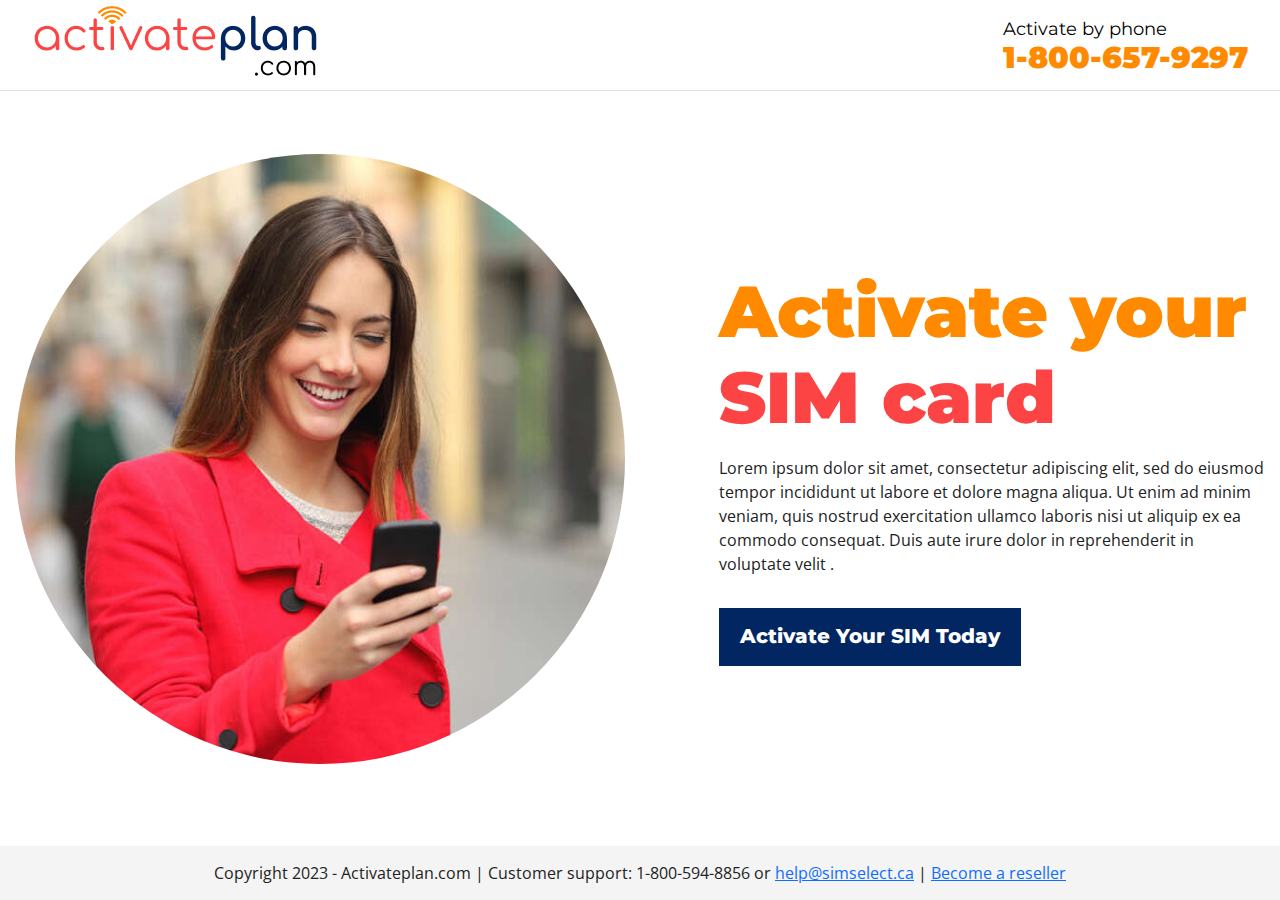
<file: index.html>
<!doctype html>
<html>
<head>
<meta charset="utf-8">
<title>Metro Cellular</title>
<meta name="viewport" content="width=device-width, initial-scale=1">
<link rel="shortcut icon" type="image/x-icon" href="images/favicon.ico">
<link rel="stylesheet" href="css/bootstrap.min.css">
<link rel="stylesheet" href="css/custom-activateplan.css">
<script src="https://ajax.googleapis.com/ajax/libs/jquery/3.5.1/jquery.min.js"></script>
<script src="js/bootstrap.min.js"></script>
<link href="https://fonts.googleapis.com/css2?family=Montserrat:wght@400;500;600;700;800;900&family=Open+Sans:wght@400;600;700&display=swap" rel="stylesheet">
<script> 
$(function(){
$("#header").load("header.html"); 
$("#footer").load("footer.html"); 
});
</script>  
</head>
<body class="home">
<div id="header"></div>  

    
<main>
<section class="hero-content">
    <div class="container">
    <div class="row align-items-center">
<div class="col-12 col-md-6"><figure><img src="images/home-pic.jpg" alt=""></figure></div>
<div class="col-12 col-md-6"><div class="content"><h1>Activate your <span>SIM card</span></h1>
    <p>Lorem ipsum dolor sit amet, consectetur adipiscing elit, sed do eiusmod tempor incididunt ut labore et dolore magna aliqua. Ut enim ad minim veniam, quis nostrud exercitation ullamco laboris nisi ut aliquip ex ea commodo consequat. Duis aute irure dolor in reprehenderit in voluptate velit .</p>
    <a href="01-plans-activate-new-STEP1.html" class="btn btn-primary">Activate Your SIM Today</a>
</div>
</div>

</div>
</div>

</section>


   

</main>    

<div id="footer"></div>

</body>
</html>
</file>
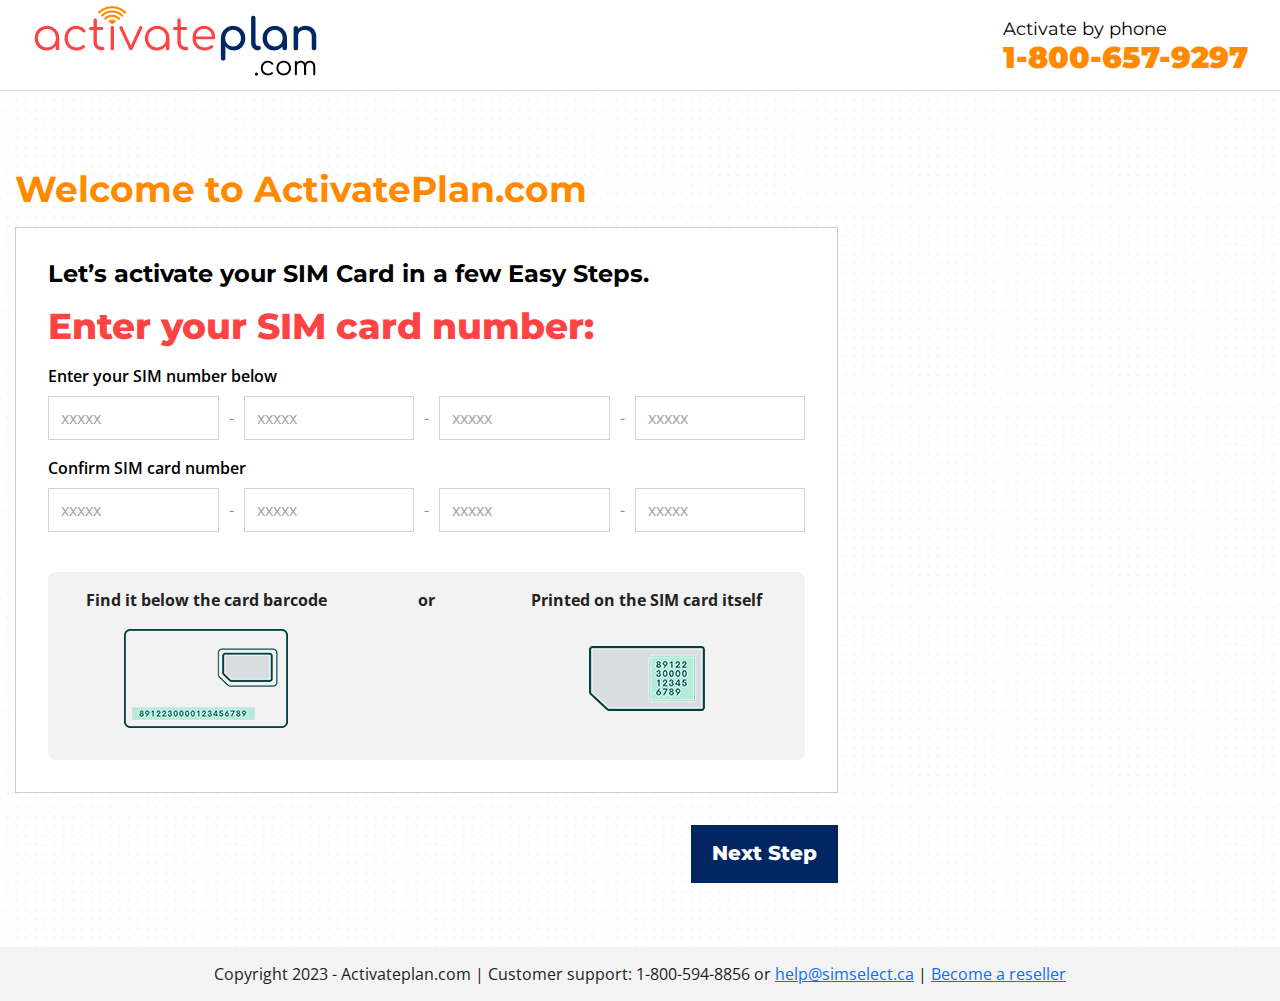
<file: 01-plans-activate-new-STEP1.html>
<!doctype html>
<html>
<head>
<meta charset="utf-8">
<title>Metro Cellular</title>
<meta name="viewport" content="width=device-width, initial-scale=1">
<link rel="shortcut icon" type="image/x-icon" href="images/favicon.ico">
<link rel="stylesheet" href="css/bootstrap.min.css">
<link rel="stylesheet" href="css/custom-activateplan.css">
<script src="https://ajax.googleapis.com/ajax/libs/jquery/3.5.1/jquery.min.js"></script>
<script src="js/bootstrap.min.js"></script>
<link href="https://fonts.googleapis.com/css2?family=Montserrat:wght@400;500;600;700;800;900&family=Open+Sans:wght@400;600;700&display=swap" rel="stylesheet">
<script> 
  $(function(){
  $("#header").load("header.html"); 
  $("#footer").load("footer.html"); 
  });
  </script> 
</head>
<body>
  <div id="header"></div>  
  <main>
  
  <div class="main-wrapper">   
      <div class="container">
        <div class="row justify-content-center">
          <div class="col-md-12">
            <div class="brand-description">
              <h1>Welcome to ActivatePlan.com</h1>
            </div>
          </div>
        </div>
        <div class="row">
          <div class="col-lg-12 col-xl-8">
            <div class="linebox">
              <h3>Let’s activate your SIM Card in a few Easy Steps.</h3>
               <h1 class="red">Enter your SIM card number:</h1>
              <form class="plan-activation">
              <div class="row">
               <div class="form-group">
                        <div class="col-md-12">
                          <label for="inputAddress">Enter your SIM number below</label>
                          <div class="form-inline input-group areacode">
                            <input type="text" class="form-control col-md-4" placeholder="xxxxx">
                            <span>-</span>
                            <input type="text" class="form-control col-md-4" placeholder="xxxxx">
                            <span>-</span>
                            <input type="text" class="form-control col-md-4" placeholder="xxxxx">
                             <span>-</span>
                            <input type="text" class="form-control col-md-4" placeholder="xxxxx">
                          </div>
                        </div>
                    </div>
                    <div class="form-group">
                        <div class="col-md-12">
                          <label for="inputAddress">Confirm SIM card number</label>
                          <div class="form-inline input-group areacode">
                            <input type="text" class="form-control col-md-4" placeholder="xxxxx">
                            <span>-</span>
                            <input type="text" class="form-control col-md-4" placeholder="xxxxx">
                            <span>-</span>
                            <input type="text" class="form-control col-md-4" placeholder="xxxxx">
                             <span>-</span>
                            <input type="text" class="form-control col-md-4" placeholder="xxxxx">
                          </div>
                        </div>
                    </div>
                    
                
                    
                    
                     </div>
                       <div class="barcode-sim">
                       <div class="row">
                  	<div class="col-md-5"><p>Find it below the card barcode</p>
                  	<figure><img src="images/card-barcode.png" alt="" /></figure>
                  	</div>
                  	<div class="col-md-2"><p>or</p></div>
                  	<div class="col-md-5"><p>Printed on the SIM card itself</p>
                  	<figure><img src="images/card-print.png" alt="" /></figure>
                  	</div>
                  	</div>
                  	
                  </div>  
              </form>
				 
            </div>
            
            <div class="step-btn">
              <a href="02-plans-activate-new-STEP2.html" class="btn btn-primary">Next Step</a>
           </div>
            
           
            
            
          </div>
        </div>
      </div>   
  </div>
</main>
<div id="footer"></div>
</body>
</html>
</file>
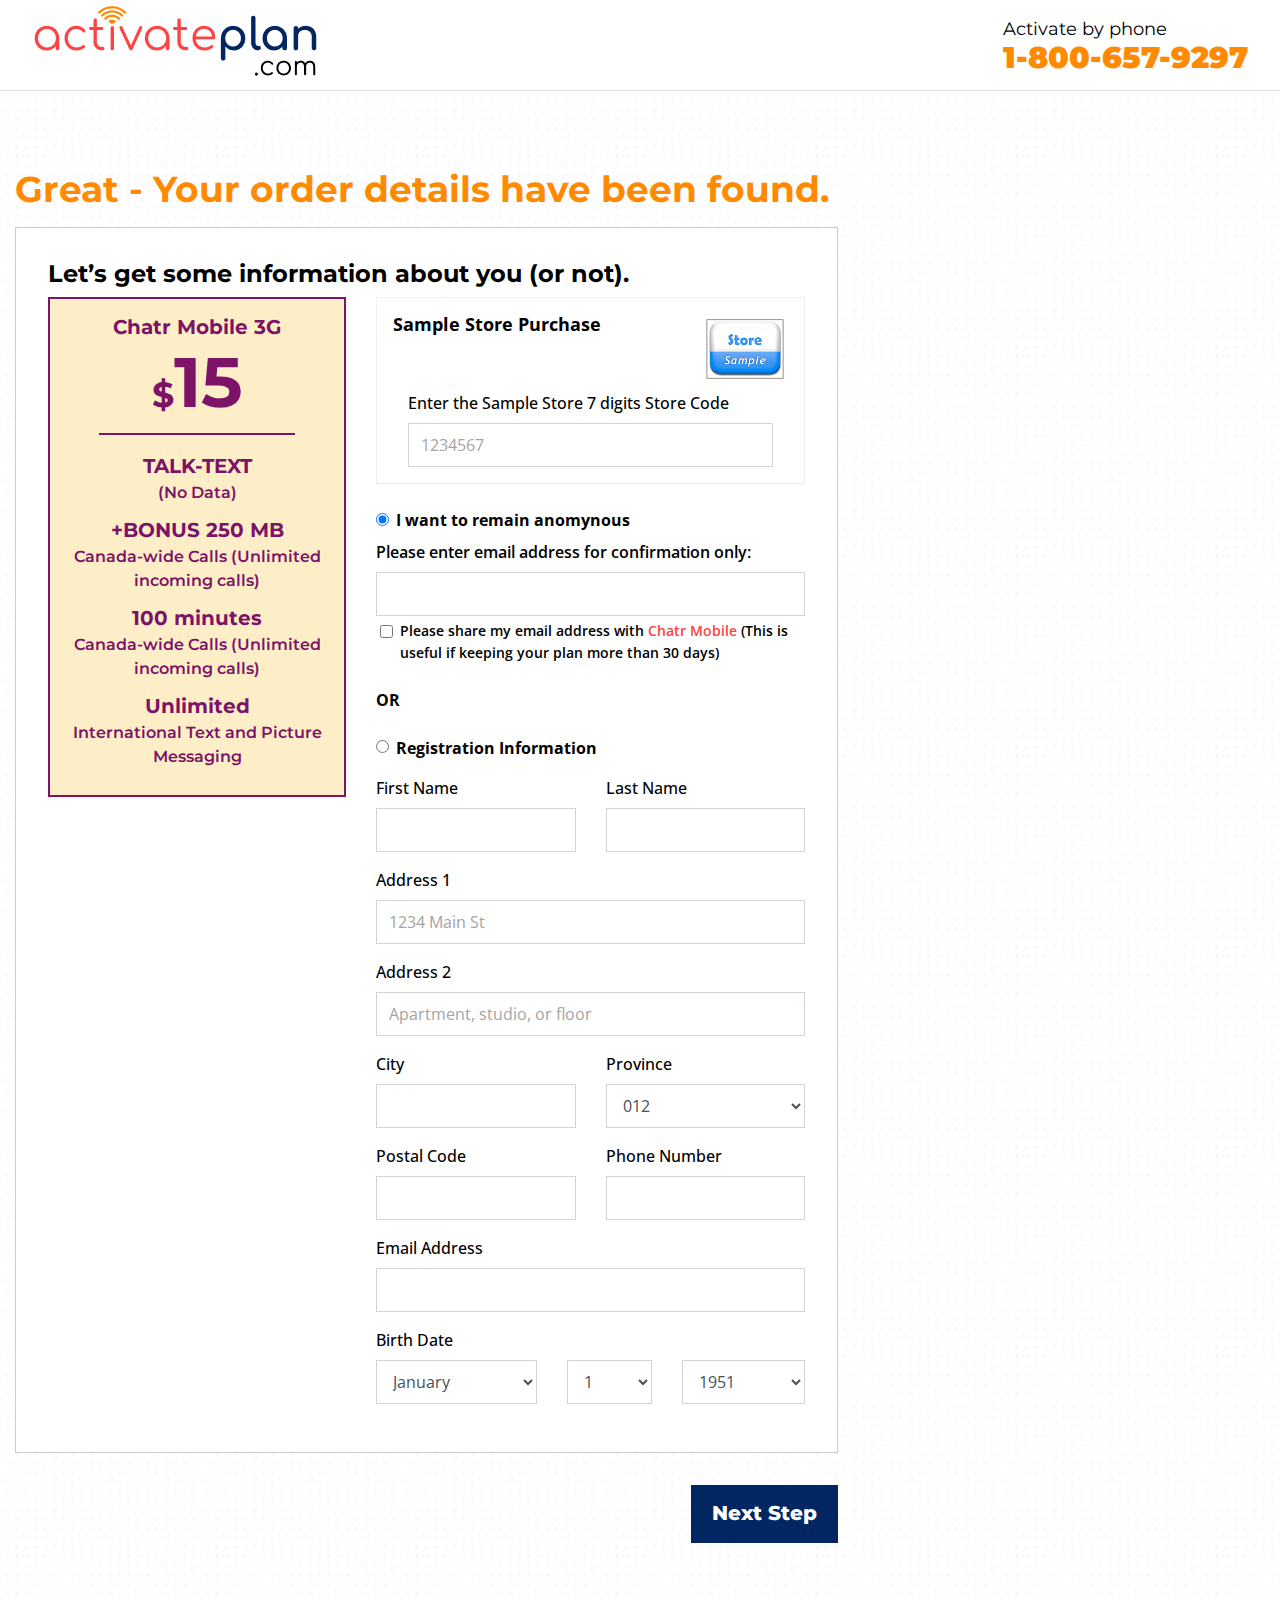
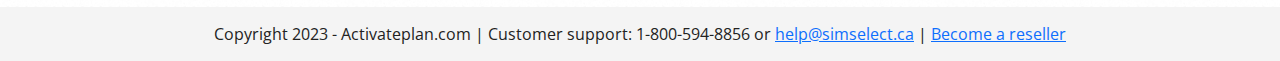
<file: 02-plans-activate-new-STEP2.html>
<!doctype html>
<html>
<head>
<meta charset="utf-8">
<title>Metro Cellular</title>
<meta name="viewport" content="width=device-width, initial-scale=1">
<link rel="shortcut icon" type="image/x-icon" href="images/favicon.ico">
<link rel="stylesheet" href="css/bootstrap.min.css">
<link rel="stylesheet" href="css/custom-activateplan.css">
<script src="https://ajax.googleapis.com/ajax/libs/jquery/3.5.1/jquery.min.js"></script>
<script src="js/bootstrap.min.js"></script>
<link href="https://fonts.googleapis.com/css2?family=Montserrat:wght@400;500;600;700;800;900&family=Open+Sans:wght@400;600;700&display=swap" rel="stylesheet">
<script> 
  $(function(){
  $("#header").load("header.html"); 
  $("#footer").load("footer.html"); 
  });
  </script> 
</head>
<body>
  <div id="header"></div>  
 
<main>
  <div class="main-wrapper">   
      <div class="container">
        <div class="row justify-content-center">
          <div class="col-md-12">
            <div class="brand-description">
              <h1>Great - Your order details have been found.</h1>
            </div>
          </div>
        </div>
        <div class="row">
          <div class="col-lg-12 col-xl-8">
            <div class="linebox card-details">
              <h3>Let’s get some information about you (or not).</h3>
              <div class="row">
               <div class="col-lg-5">
               	<div class="plan-box">
               		<h4>Chatr Mobile 3G</h4>
               		<div class="price"><small>$</small>15</div>
               		<hr />
               		<ul>
               		<li>TALK-TEXT<span>(No Data)</span></li>	
               		<li>+BONUS 250 MB<span>Canada-wide Calls (Unlimited incoming calls)</span></li>	
               		<li>100 minutes<span>Canada-wide Calls (Unlimited incoming calls)</span></li>	
               		<li>Unlimited<span>International Text and Picture Messaging</span></li>		               		
               		</ul>
               		
               		

               	</div>
               	
               	
               </div>
                
               <div class="col-lg-7">
               	<div class="purchase-box order-number">
                  <div class="store-purchase">
               	<h2>Sample Store Purchase</h2>
                <img src="../images/store-sample.png" alt="">
              </div>
              <div class="form-group row m-0">
                        <div class="col-md-12">
                          <label for="inputAddress">Enter the Sample Store 7 digits Store Code</label>
                          <input type="text" class="form-control" placeholder="1234567">
                        </div>
                    </div>
               	</div>
               	
               	
               <!--anonymus-->	
               	<div class="anomynous">
               	
               	<div class="form-check heading">
  <input class="form-check-input" type="radio" name="" checked>
  <label class="form-check-label" for="">
    	I want to remain anomynous
  </label>
</div>	
  
   <div>
    <label for="email" class="form-label">Please enter email address for confirmation only:</label>
    <input type="email" class="form-control" placeholder="">
  </div>

  <div class="custom-control form-check mt-1">
    <input class="form-check-input" type="checkbox" value="" id="flexCheckDefault">
    <label class="form-check-label" for="flexCheckDefault">
      Please share my email address with <span class="chatr">Chatr Mobile</span>
      (This is useful if keeping your plan more than 30 days)
    </label>
  </div>

             		
          <div class="heading mt-4">OR</div> 				
               		
               		
               	</div>
               	
               	
               	<!--registration-->
               	 	
               	<div class="registration-info">
               	
               	<div class="form-check heading mb-3">
  <input class="form-check-input" type="radio" name="">
  <label class="form-check-label" for="">
    	Registration Information
  </label>
</div>	
  
   
      <form class="row">
  <div class="col-md-6 form-group">
    <label for="" class="form-label">First Name</label>
    <input type="text" class="form-control" id="">
  </div>
  <div class="col-md-6 form-group">
    <label for="" class="form-label">Last Name</label>
    <input type="text" class="form-control" id="">
  </div>
  <div class="col-12 form-group">
    <label for="" class="form-label">Address 1</label>
    <input type="text" class="form-control" id="" placeholder="1234 Main St">
  </div>
  <div class="col-12 form-group">
    <label for="" class="form-label">Address 2</label>
    <input type="text" class="form-control" id="" placeholder="Apartment, studio, or floor">
  </div>
  <div class="col-md-6 form-group">
    <label for="" class="form-label">City</label>
    <input type="text" class="form-control" id="">
  </div>
  <div class="col-md-6 form-group">
    <label for="" class="form-label">Province</label>
    <select id="" class="form-select form-control">
      <option selected>012</option>
      <option>012</option>
    </select>
  </div>
  <div class="col-md-6 form-group">
    <label for="" class="form-label">Postal Code</label>
    <input type="text" class="form-control" id="">
  </div>
  <div class="col-md-6 form-group">
    <label for="" class="form-label">Phone Number</label>
    <input type="text" class="form-control" id="">
  </div>
   <div class="col-md-12 form-group">
    <label for="" class="form-label">Email Address</label>
    <input type="email" class="form-control" id="">
  </div> 


  <div class="col-md-12 form-group">
    <label for="" class="form-label">Birth Date</label>
<div class="row">
  <div class="col-5">
    <select id="" class="form-select form-control">
      <option selected>January</option>
      <option>February</option>
    </select>
  </div>
  <div class="col-3">
    <select id="" class="form-select form-control">
      <option selected>1</option>
      <option>2</option>
    </select>
  </div>
    <div class="col-4">
    <select id="" class="form-select form-control">
      <option selected>1951</option>
      <option>1952</option>
    </select>
  </div> 
</div>
</div>
</form>        		

              		
              		
              		
               		
               	</div>   	
               	
               	
               	
               	
               	
               	
               </div>  
               </div>
                         
            
            </div>
            
           <div class="step-btn">
            <a href="03-plans-activate-new-STEP3.html" class="btn btn-primary">Next Step</a>
            </div>
            
           
            
            
          </div>
        </div>
      </div>   
  </div>
</main>
<div id="footer"></div>

</body>
</html>
</file>
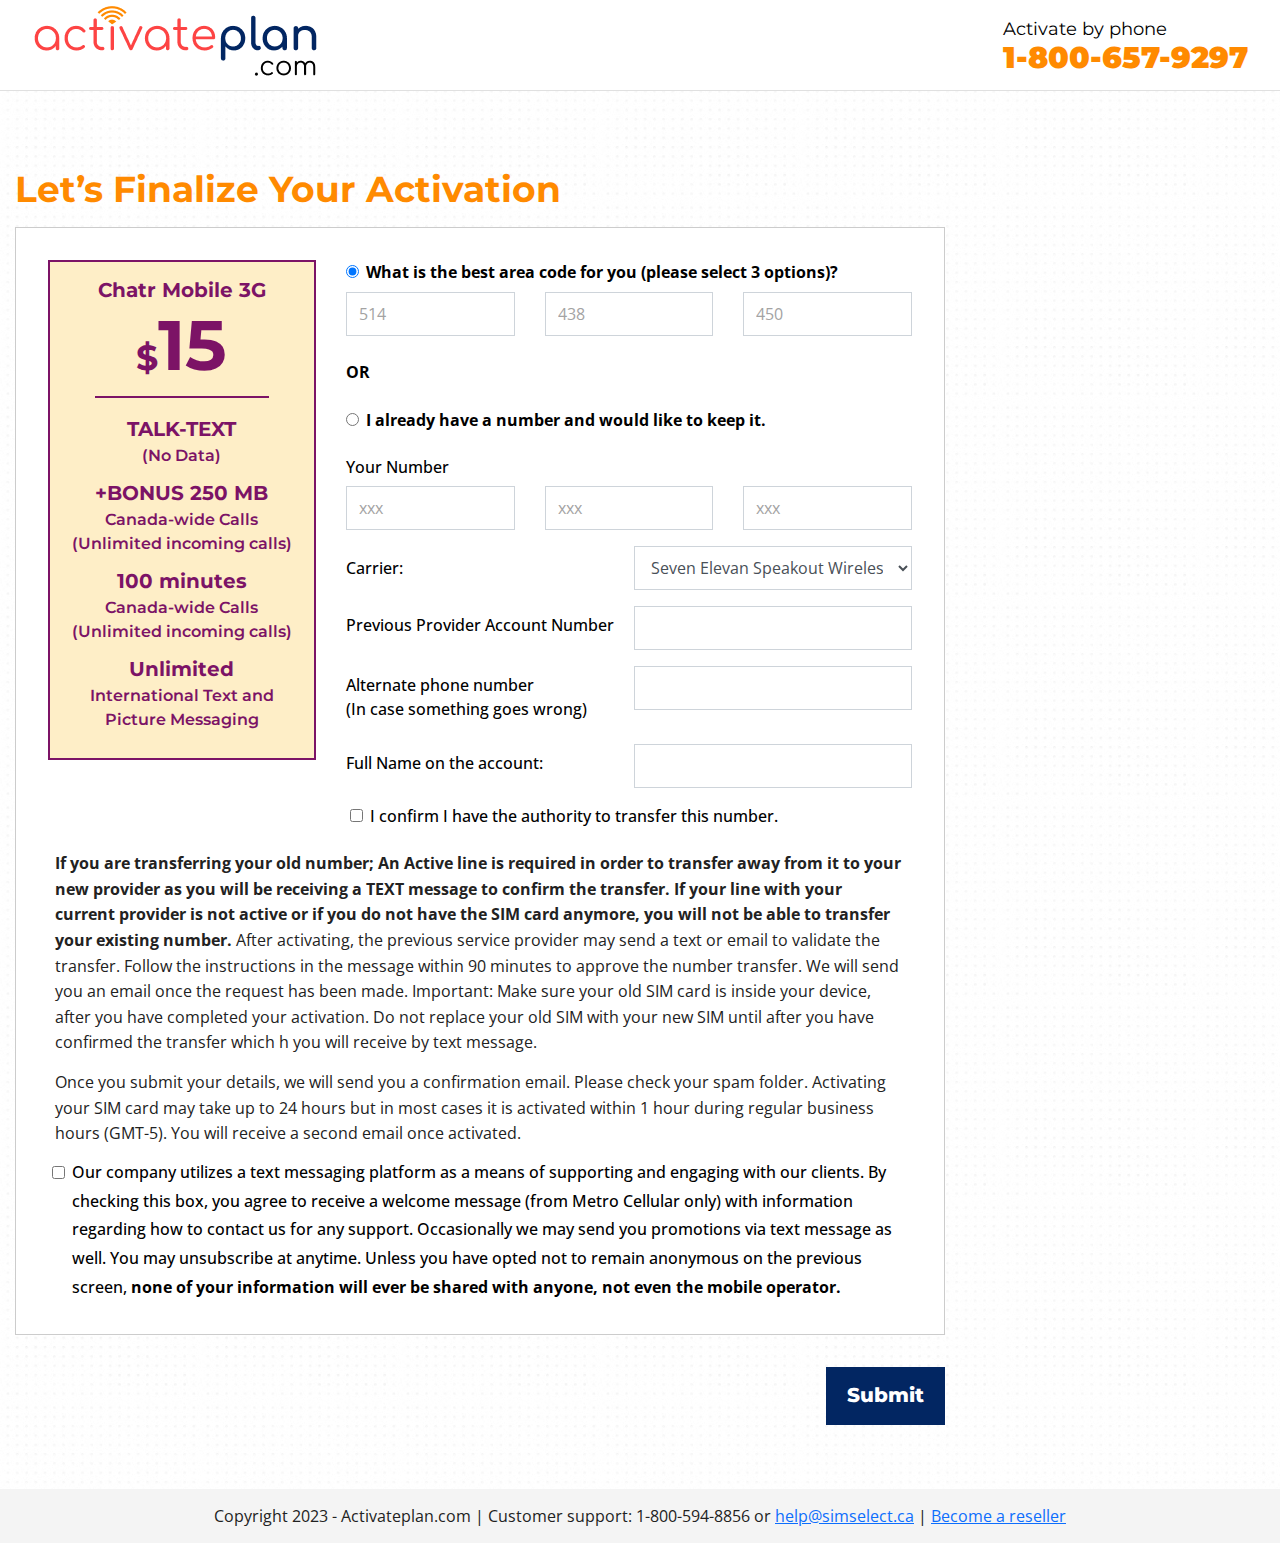
<file: 03-plans-activate-new-STEP3.html>
<!doctype html>
<html>
<head>
<meta charset="utf-8">
<title>Metro Cellular</title>
<meta name="viewport" content="width=device-width, initial-scale=1">
<link rel="shortcut icon" type="image/x-icon" href="images/favicon.ico">
<link rel="stylesheet" href="css/bootstrap.min.css">
<link rel="stylesheet" href="css/custom-activateplan.css">
<script src="https://ajax.googleapis.com/ajax/libs/jquery/3.5.1/jquery.min.js"></script>
<script src="js/bootstrap.min.js"></script>
<link href="https://fonts.googleapis.com/css2?family=Montserrat:wght@400;500;600;700;800;900&family=Open+Sans:wght@400;600;700&display=swap" rel="stylesheet">
<script> 
  $(function(){
  $("#header").load("header.html"); 
  $("#footer").load("footer.html"); 
  });
  </script> 
</head>
<body>
  <div id="header"></div>  
  
<main>  
  <div class="main-wrapper">   
      <div class="container">
        <div class="row justify-content-center">
          <div class="col-12">
            <div class="brand-description">
              <h1>Let’s Finalize Your Activation</h1>
            </div>
          </div>
        </div>
        <div class="row">
          <div class="col-lg-12 col-xl-9">
            <div class="linebox card-details">
              <div class="row">
               <div class="col-lg-4">
                <div class="plan-box">
                  <h4>Chatr Mobile 3G</h4>
                  <div class="price"><small>$</small>15</div>
                  <hr />
                  <ul>
                  <li>TALK-TEXT<span>(No Data)</span></li>	
                  <li>+BONUS 250 MB<span>Canada-wide Calls (Unlimited incoming calls)</span></li>	
                  <li>100 minutes<span>Canada-wide Calls (Unlimited incoming calls)</span></li>	
                  <li>Unlimited<span>International Text and Picture Messaging</span></li>		               		
                  </ul>
                  
                  

                </div>
               	
               </div>
                
               <div class="col-lg-8">
               
               	
               	
               <!--anonymus-->	
               	<div class="anomynous mt-0">
               	
               	<div class="form-check heading">
  <input class="form-check-input" type="radio" name="" checked>
  <label class="form-check-label" for="">
    	What is the best area code for you (please select 3 options)?
  </label>
</div>	
  
   <div class="input-group areacode">
    <div class="row">
      <div class="col-4">
        <input type="text" class="form-control" placeholder="514">
        </div>
        <div class="col-4">
          <input type="text" class="form-control" placeholder="438">
         </div>
         <div class="col-4">
          <input type="text" class="form-control" placeholder="450">
         </div>
   
  </div>
  

                          </div>
              		
          <div class="heading mt-4">OR</div> 				
               		
               		
               	</div>
               	
               	
               	<!--registration-->
               	 	
               	<div class="registration-info">
               	
               	<div class="form-check heading mb-3">
  <input class="form-check-input" type="radio" name="">
  <label class="form-check-label" for="">
    	I already have a number and would like to keep it.
  </label>
</div>	
  
  <form>

    <div class="form-group form-row areacode">
      <label for="" class="col-6 col-form-label">Your Number</label>
      <div class="col-12">
        <div class="row">
          <div class="col-4">
             <input type="text" class="form-control" id="" placeholder="xxx">
            </div>
            <div class="col-4">
              <input type="text" class="form-control" id="" placeholder="xxx">
             </div>
             <div class="col-4">
              <input type="text" class="form-control" id="" placeholder="xxx">
             </div>
       
      </div>
    </div>
    
    </div>
   
  <div class="form-group form-row">
  <label class="col-6 align-self-center m-0" for="">Carrier:</label>
  <div class="col-12 col-md-6">
  <select id="" class="form-select form-control">
      <option selected>Seven Elevan Speakout Wireless</option>
      <option>Public Mobile</option>
      <option>Lucky Mobile</option>
    </select>  
  </div>
	  </div>
  <div class="form-group form-row">
    <label for="" class="col-6 col-form-label">Previous Provider Account Number</label>
    <div class="col-12 col-md-6">
      <input type="text" class="form-control" id="">
    </div>
  </div>
  <div class="form-group form-row">
    <label for="" class="col-12 col-md-6 col-form-label">Alternate phone number<br>
(In case something goes wrong)</label>
    <div class="col-12 col-md-6">
      <input type="text" class="form-control" id="">
    </div>
  </div>
  <div class="form-group form-row">
    <label for="" class="col-12 col-md-6 col-form-label">Full Name on the account:</label>
    <div class="col-12 col-md-6">
      <input type="text" class="form-control" id="">
    </div>
  </div>
  
  <div class="custom-control form-check mt-1">
    <input class="form-check-input" type="checkbox" value="" id="flexCheckDefault">
    <label class="form-check-label" for="flexCheckDefault">
      I confirm I have the authority to transfer this number.
    </label>
  </div>

</form>		
               		
               	</div>  
               	
               	
               </div>
               
                 
                <div class="col-xl-12">
                	
                	<div class="confirmation">

                   


               <p><b>If you are transferring your old number; An Active line is required in order to transfer away from it to your new provider as you will be receiving a TEXT message to confirm the transfer. If your line with your current provider is not active or if you do not have the SIM card anymore, you will not be able to transfer your existing number.</b> After activating, the previous service provider may send a text or email to validate the transfer. Follow the instructions in the message within 90 minutes to approve the number transfer. We will send you an email once the request has been made. Important: Make sure your old SIM card is inside your device, after you have completed your activation. Do not replace your old SIM with your new SIM until after you have confirmed the transfer which h you will receive by text message.</p>
  <p>Once you submit your details, we will send you a confirmation email. Please check your spam folder. Activating your SIM card may take up to 24 hours but in most cases it is activated within 1 hour during regular business hours (GMT-5). You will receive a second email once activated.</p>




                 <div class="custom-control form-check mt-1">
                  <input class="form-check-input" type="checkbox" value="" id="flexCheckDefault">
                  <label class="form-check-label" for="flexCheckDefault">
                    Our company utilizes a text messaging platform as a means of supporting and engaging with our clients. By checking this box, you agree to receive a welcome message (from Metro Cellular only) with information regarding how to contact us for any support. Occasionally we may send you promotions via text message as well. You may unsubscribe at anytime. Unless you have opted not to remain anonymous on the previous screen, <b>none of your information will ever be shared with anyone, not even the mobile operator.</b>
                  </label>
                </div>

              
              </div>   
                     
                         
               </div>
                         
            
            </div>
            
                      
         
           
            
            
          </div>
          <div class="step-btn">
            <a href="thankyou.html" class="btn btn-primary">Submit</a>
            </div>
        </div>
      </div>   
  </div>
</main>
<div id="footer"></div>

</body>
</html>
</file>
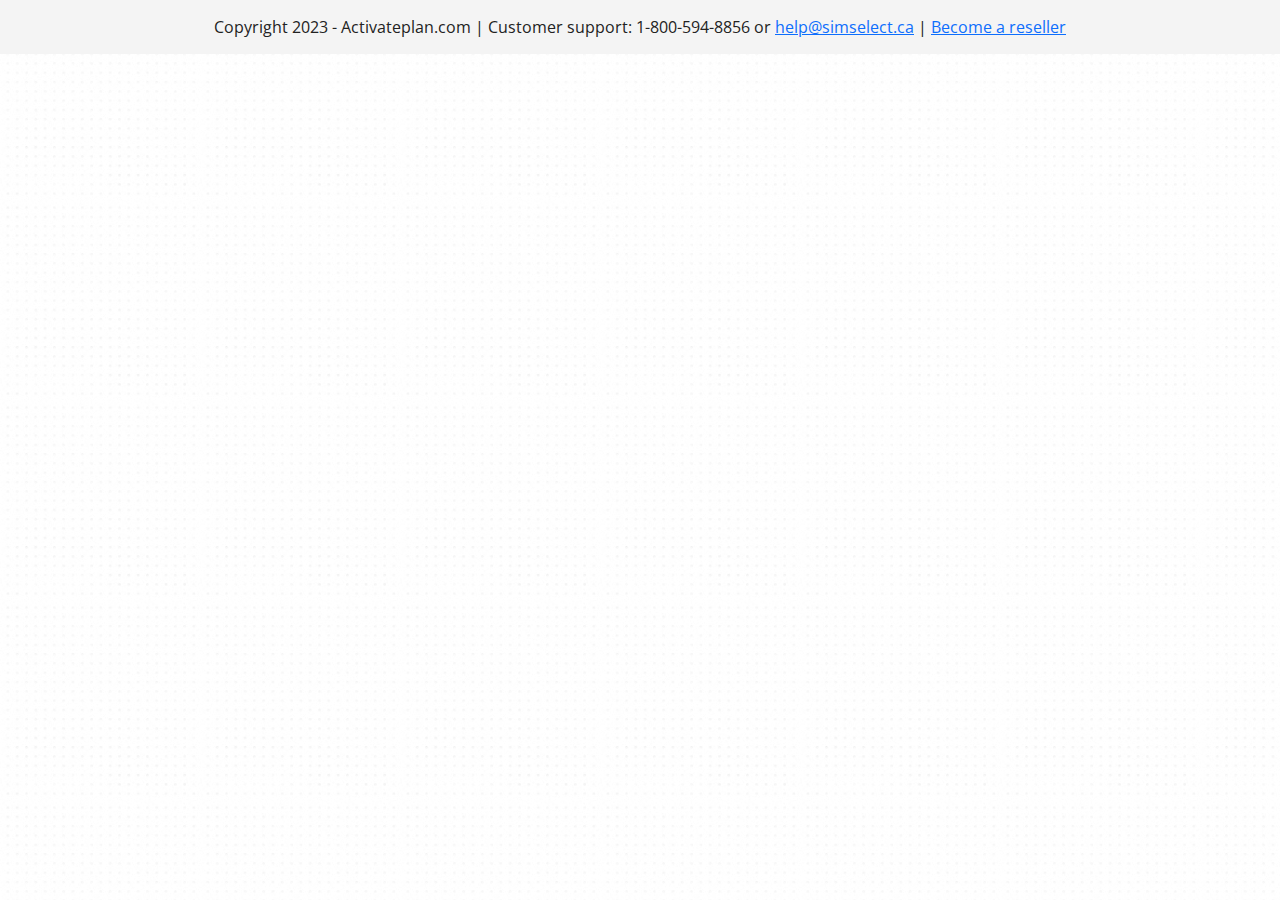
<file: footer.html>
<!doctype html>
<html>
<head>
<meta charset="utf-8">
<title>Metro Cellular - footer</title>
<meta name="viewport" content="width=device-width, initial-scale=1">
<link rel="shortcut icon" type="image/x-icon" href="images/favicon.ico">
<link rel="stylesheet" href="css/bootstrap.min.css">
<link rel="stylesheet" href="css/custom-activateplan.css">
<script src="https://ajax.googleapis.com/ajax/libs/jquery/3.5.1/jquery.min.js"></script>
<script src="js/bootstrap.min.js"></script>
<link href="https://fonts.googleapis.com/css2?family=Montserrat:wght@400;500;600;700;800;900&family=Open+Sans:wght@400;600;700&display=swap" rel="stylesheet">
</head>
<body>

<footer id="footer">
<div class="container">
<p>Copyright 2023 - Activateplan.com | Customer support: 1-800-594-8856 or <a href="#">help@simselect.ca</a> | <a href="#">Become a reseller</a></p>
</div>
</footer>

</body>
</html>
</file>
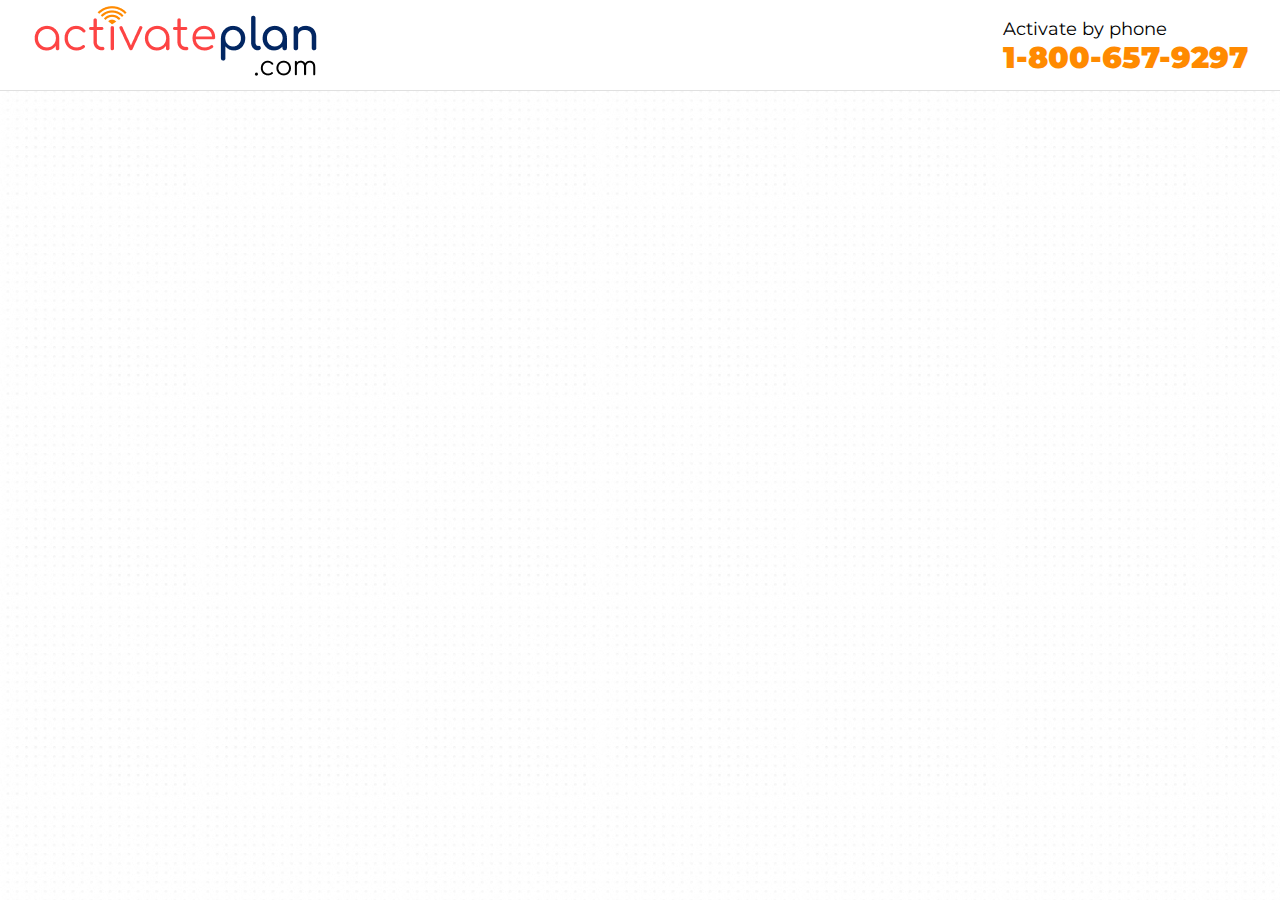
<file: header.html>
<!doctype html>
<html>
<head>
<meta charset="utf-8">
<title>Metro Cellular - header</title>
<meta name="viewport" content="width=device-width, initial-scale=1">
<link rel="shortcut icon" type="image/x-icon" href="images/favicon.ico">
<link rel="stylesheet" href="css/bootstrap.min.css">
<link rel="stylesheet" href="css/custom-activateplan.css">
<script src="https://ajax.googleapis.com/ajax/libs/jquery/3.5.1/jquery.min.js"></script>
<script src="js/bootstrap.min.js"></script>
<link rel="preconnect" href="https://fonts.googleapis.com">
<link rel="preconnect" href="https://fonts.gstatic.com" crossorigin>
<link href="https://fonts.googleapis.com/css2?family=Montserrat:wght@400;500;600;700;800;900&family=Open+Sans:wght@400;600;700&family=Oswald:wght@400;500&display=swap" rel="stylesheet">
</head>
<body>

<header class="sticky" id="header">
<a href="index.html"><img src="images/logo.png" alt=""></a>
<div class="phone-text"><p>Activate by phone</p> <h3>1-800-657-9297</h3></div>
</header>


</body>
</html>
</file>
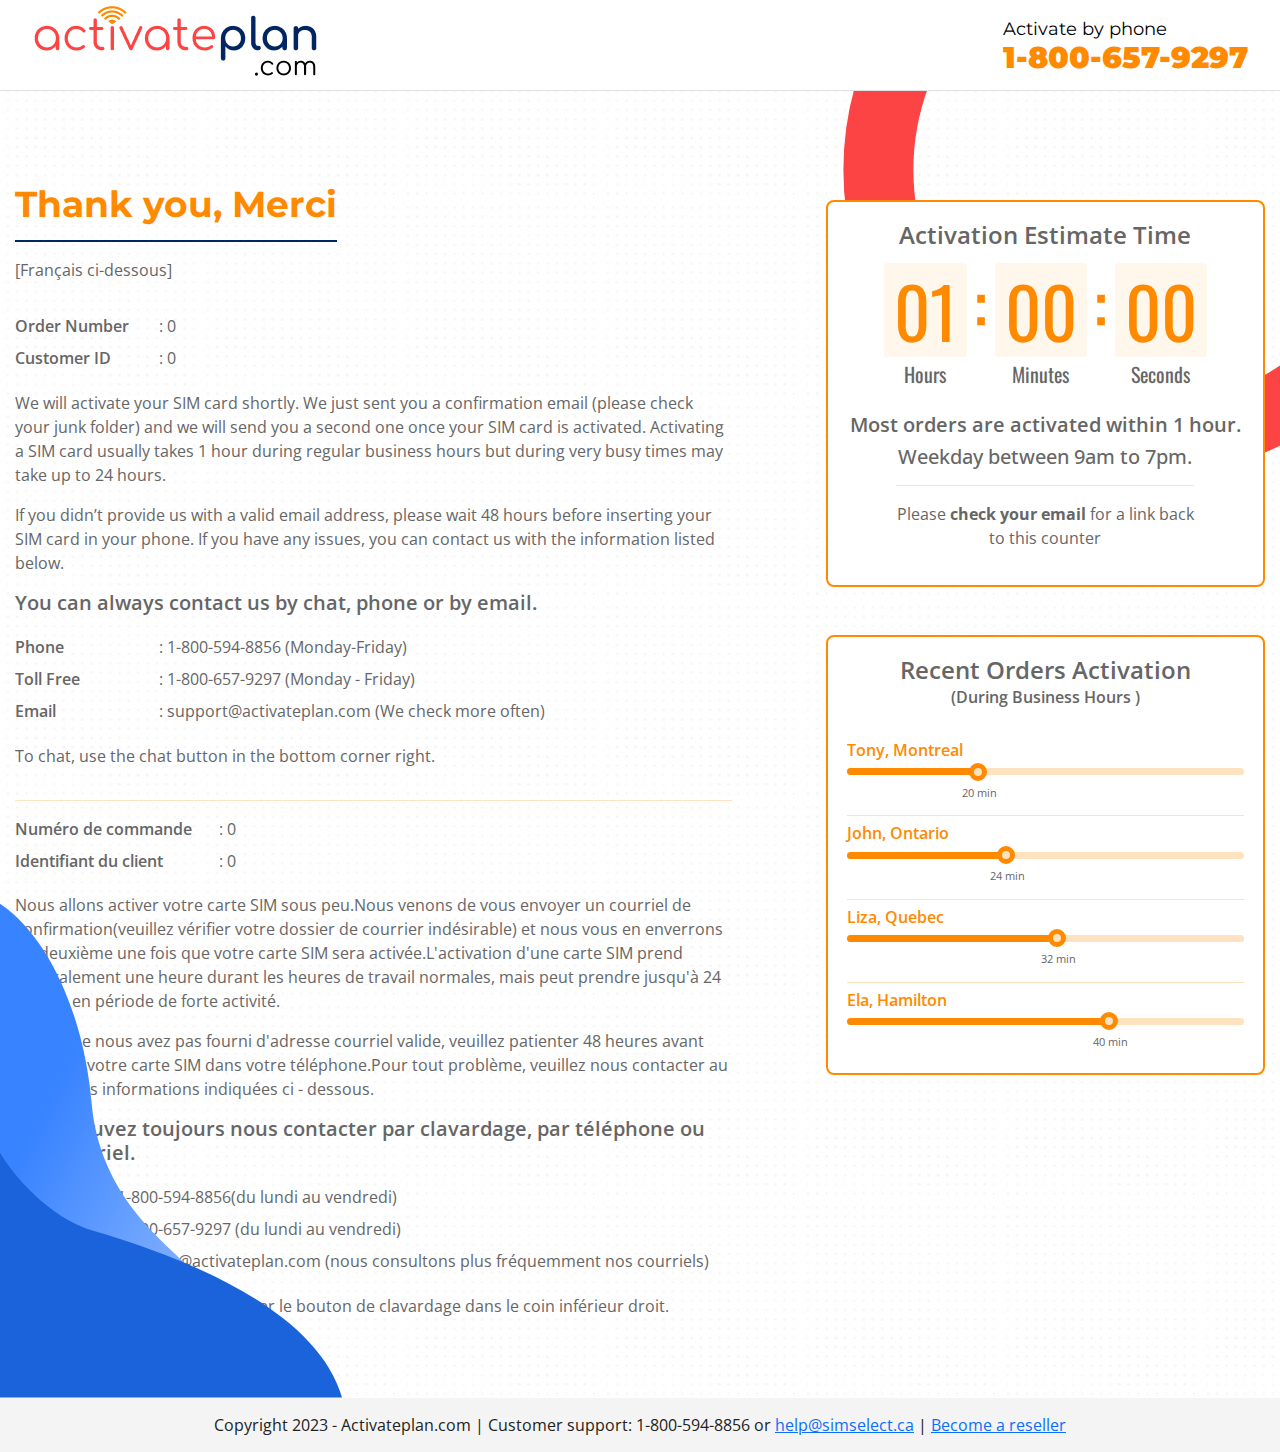
<file: thankyou.html>
<!doctype html>
<html>
<head>
<meta charset="utf-8">
<title>Metro Cellular</title>
<meta name="viewport" content="width=device-width, initial-scale=1">
<link rel="shortcut icon" type="image/x-icon" href="images/favicon.ico">
<link rel="stylesheet" href="css/bootstrap.min.css">
<link rel="stylesheet" href="css/custom-activateplan.css">
<script src="https://ajax.googleapis.com/ajax/libs/jquery/3.5.1/jquery.min.js"></script>
<script src="js/bootstrap.min.js"></script>
<link href="https://fonts.googleapis.com/css2?family=Montserrat:wght@400;500;600;700;800;900&family=Open+Sans:wght@400;600;700&display=swap" rel="stylesheet">
<script> 
  $(function(){
  $("#header").load("header.html"); 
  $("#footer").load("footer.html"); 
  });
  </script> 
</head>
<body>
  <div id="header"></div>  
<main>

<div class="main-wrapper thankyoupage">
<div class="content">
<div class="container">
<div class="row justify-content-between">
<div class="col-12 col-md-6 col-lg-7">
<h1>Thank you, Merci</h1>
<p>[Français ci-dessous]</p>
<div class="english-version content-area">
<ul>
<li><span>Order Number</span> : 0</li>
<li><span>Customer ID</span> : 0</li>
	</ul>
<p>We will activate your SIM card shortly.  We just sent you a confirmation email (please check your junk folder) and we will send you a second one once your SIM card is activated.  Activating a SIM card usually takes 1 hour during regular business hours but during very busy times may take up to 24 hours.</p>
<p>If you didn’t provide us with a valid email address, please wait 48 hours before inserting your SIM card in your phone. If you have any issues, you can contact us with the information listed below.</p>
<h2>You can always contact us by chat, phone or by email.</h2>
<ul class="contact-details">
<li><span>Phone</span> : 1-800-594-8856 (Monday-Friday)</li>
<li><span>Toll Free</span> : 1-800-657-9297 (Monday - Friday)</li>
<li><span>Email</span> : support@activateplan.com (We check more often)</li>	
</ul>
<p>To chat, use the chat button in the bottom corner right.</p>	
</div>
<hr />
<div class="french-version content-area">
<ul>
<li><span>Numéro de commande</span> : 0</li>
<li><span>Identifiant du client</span> : 0</li>
	</ul>
<p>Nous allons activer votre carte SIM sous peu.Nous venons de vous envoyer un courriel de confirmation(veuillez vérifier votre dossier de courrier indésirable) et nous vous en enverrons un deuxième une fois que votre carte SIM sera activée.L'activation d'une carte SIM prend généralement une heure durant les heures de travail normales, mais peut prendre jusqu'à 24 heures en période de forte activité.</p> 
<p>Si vous ne nous avez pas fourni d'adresse courriel valide, veuillez patienter 48 heures avant d'insérer votre carte SIM dans votre téléphone.Pour tout problème, veuillez nous contacter au moyen des informations indiquées ci - dessous.</p>
<h2>Vous pouvez toujours nous contacter par clavardage, par téléphone ou par courriel.</h2>
<ul class="contact-details">
<li><span>Téléphone</span> : 1-800-594-8856(du lundi au vendredi)</li>
<li><span>Sans frais</span> : 1-800-657-9297 (du lundi au vendredi)</li>
<li><span>Courriel</span> : support@activateplan.com (nous consultons plus fréquemment nos courriels)</li>	
</ul>
<p>Pour le clavardage, veuillez utiliser le bouton de clavardage dans le coin inférieur droit.</p>	
</div>
</div>	
<div class="col-12 col-md-6 col-lg-5 float-md-right ">	
<div class="activation-time border-box text-center mt-5">
<h2>Activation Estimate Time</h2>	
<div id="clockdiv">
  <div>
    <span class="hours"></span>
    <div class="smalltext">Hours</div>
  </div>
 
  <div>
    <span class="minutes"></span>
    <div class="smalltext">Minutes</div>
  </div>
 
  <div>
    <span class="seconds"></span>
    <div class="smalltext">Seconds</div>
  </div>
</div>
  
<h4><span>Most orders are activated within 1 hour.</span></h4>
<h4>Weekday between 9am to 7pm.</h4>
<hr class="w-75" />
<p class="w-75 m-auto">Please <strong>check your email</strong> for a link back to this counter</p>
	
</div>

<div class="activation-time recent-activation border-box text-center mt-5 mb-5">
<h2 class="m-0">Recent Orders Activation</h2>	
<p class="subtitle">(During Business Hours )</p>
<div class="progress-bar-striped">
<h4 class="text-left"><span>Tony, Montreal</span></h4>
<div class="progress">
  <div class="progress-bar" role="progressbar" style="width: 33%;" aria-valuenow="33" aria-valuemin="0" aria-valuemax="100"><div class="circle"><span>20 min</span></div></div>
</div>
</div>
<hr />
<div class="progress-bar-striped">
<h4 class="text-left"><span>John, Ontario</span></h4>
<div class="progress">
  <div class="progress-bar" role="progressbar" style="width: 40%;" aria-valuenow="40" aria-valuemin="0" aria-valuemax="100"><div class="circle"><span>24 min</span></div></div>
</div>
</div>
<hr />
<div class="progress-bar-striped">
<h4 class="text-left"><span>Liza, Quebec</span></h4>
<div class="progress">
  <div class="progress-bar" role="progressbar" style="width: 53%;" aria-valuenow="53" aria-valuemin="0" aria-valuemax="100"><div class="circle"><span>32 min</span></div></div>
</div>
</div>
<hr />
<div class="progress-bar-striped">
<h4 class="text-left"><span>Ela, Hamilton</span></h4>
<div class="progress">
  <div class="progress-bar" role="progressbar" style="width: 66%;" aria-valuenow="40" aria-valuemin="0" aria-valuemax="100"><div class="circle"><span>40 min</span></div></div>
</div>
</div>
	
</div>


	</div>
</div>
</div>
</div>
</div>

	
</main>
<div id="footer"></div>

<script>
window.onscroll = function() {myFunction()};

// Get the header
var header = document.getElementById("header");

// Get the offset position of the navbar
var sticky = header.offsetTop;

// Add the sticky class to the header when you reach its scroll position. Remove "sticky" when you leave the scroll position
function myFunction() {
  if (window.pageYOffset > sticky) {
    header.classList.add("sticky");
  } else {
    header.classList.remove("sticky");
  }
}
	</script>

  <script>
     function getTimeRemaining(endtime) {
  var t = Date.parse(endtime) - Date.parse(new Date());
  var seconds = Math.floor((t / 1000) % 60);
  var minutes = Math.floor((t / 1000 / 60) % 60);
  var hours = Math.floor((t / (1000 * 60 * 60)) % 24);
  return {
    'total': t,
    'hours': hours,
    'minutes': minutes,
    'seconds': seconds
  };
}

function initializeClock(id, endtime) {
  var clock = document.getElementById(id);
  var hoursSpan = clock.querySelector('.hours');
  var minutesSpan = clock.querySelector('.minutes');
  var secondsSpan = clock.querySelector('.seconds');

  function updateClock() {
    var t = getTimeRemaining(endtime);

    hoursSpan.innerHTML = ('0' + t.hours).slice(-2);
    minutesSpan.innerHTML = ('0' + t.minutes).slice(-2);
    secondsSpan.innerHTML = ('0' + t.seconds).slice(-2);

    if (t.total <= 0) {
      clearInterval(timeinterval);
    }
  }

  updateClock();
  var timeinterval = setInterval(updateClock, 1000);
}

var deadline = new Date(Date.parse(new Date()) + 1 * 60 * 60 * 1000);
initializeClock('clockdiv', deadline);
    </script>
</body>
</html>
</file>
<file: css/custom-activateplan.css>
@charset "utf-8";
/* CSS Document */
html, body{ height: 100%}
body {
	/* padding-top: 3.5rem;*/
	font-family: 'Open Sans', sans-serif;
	font-size: 1rem;
	transition: all ease 0.2s;
	color:#000;
	display: flex;
  flex-direction: column;
  background-image: url("../images/thankyou-pattern.jpg"); background-repeat: repeat; 
}
html {
	font-size: 100%
}
a, a:hover{ color:inherit; text-decoration:none}
main {
  flex: 1 0 auto;
}

.small, small{ font-size:90%}
::placeholder { /* Chrome, Firefox, Opera, Safari 10.1+ */
  color: #a3a3a3 !important;
  opacity: 1; /* Firefox */
}

:-ms-input-placeholder { /* Internet Explorer 10-11 */
  color: #a3a3a3 !important;
}

::-ms-input-placeholder { /* Microsoft Edge */
  color: #a3a3a3 !important;
}
ul, ul li, ol, ol li{ list-style: none; margin: 0; padding: 0}
img{ max-width: 100%; height: auto}
h1{ color:#FF8A00; font-size:2.25em; font-family: 'Montserrat', sans-serif; margin: 1rem 0; font-weight:700;}
h1.red{ color: #FD4444; font-weight:800;}
h3{ font-size: 1.5em; font-family: 'Montserrat', sans-serif; font-weight:700;}
p{font-family: 'Open Sans', sans-serif; font-size:1em; color:#222222; padding-bottom: 1em;}
#loom-companion-mv3{display: none !important;}
body.home{ background:#fff}
.btn{ border-radius: 0; padding: 15px 20px}
.btn-primary {
    color: #fff;
    background-color: #022662;
    border-color: #022662;
    font-family: 'Montserrat', sans-serif;
    font-weight: 800;
    min-height: 58px;
    font-size: 1.25em;
    line-height: 1.2;
}
.btn-primary:hover, .btn-primary:focus, .btn-primary:active{background-color: #063688;
    border-color: #063688;}
.form-inline input.form-control, .form-control, select.form-control{    border-radius: 0 !important; min-height: 44px;}
.form-group label{ font-size: 1em; font-weight: 600;}
.form-inline span{ margin: 0 10px; line-height: 0; display: flex; align-items: center; color:#909090}
.form-check-label{ font-size:1.125em; font-weight: 600;}


/*header*/
header {
    border-bottom: #E0E0E0 solid 1px;
    padding: 5px 2em;
    display: flex;
    justify-content: space-between;
    align-items: center;
    z-index: 8;
    background: #fff;
}
header .phone-text{ display: flex; flex-direction: column;}
header .phone-text p{ font-size: 1.125em; color:#000; font-family: 'Montserrat', sans-serif; line-height: 0.5; padding: 0;}
header .phone-text h3 {
    font-weight: 900;
    color: #FF8A00;
    font-size: 1.875em;
    line-height: 0.5;
    margin: 0;
}
#header + div, #header + section, #header + main {    margin-top: 88px;}
header.sticky {
    position: fixed;
    width: 100%;
    z-index: 9;
}
/*end*/

/*footer*/
footer{ padding: 15px; background: #F4F4F4; text-align:center }
footer p{padding: 0; margin: 0 }
footer a{color:#0D6EFD; text-decoration: underline;}
/*end*/

/*index*/
.hero-content{ height: 100%; display: flex; align-items: center;}
.hero-content figure img{ border-radius: 50%;}
.home main section{ padding:3em 0}
section{ padding: 2em 0}
.hero-content .content h1{ color:#FF8A00; font-size:4.5em; font-weight: 900; margin-top: 0;}
.hero-content .content h1 span{ color: #FD4444;}

/*end*/

/*thank you page*/
.thankyoupage{ padding: 0; position: relative; overflow: hidden;}
.thankyoupage:before {
    content: "";
    background: url(../images/thank-shape2.svg) no-repeat;
    background-position: right top;
    width: 531px;
    height: 524px;
    display: block;
    position: absolute;
    right: -70px;
    top: -130px;
    z-index: 0;
}
.thankyoupage:after {
    content: "";
    background: url(../images/thank-shape1.svg) no-repeat;
    background-position: left bottom;
    width: 410px;
    height: 524px;
    display: block;
    position: absolute;
    left: 0;
    bottom: 0;
    z-index: 0;
}
.thankyoupage .content h1{ border-bottom: 2px solid #022662; display: inline-block; line-height: 2;}
.thankyoupage .content-area{ color:#666666}
.thankyoupage .content-area p{font-size: 1rem; margin: 0;}
.thankyoupage .content-area ul li{ padding-bottom: 0.5em}
.thankyoupage .french-version.content-area ul li span{ width: 200px;}
.thankyoupage .content-area ul li span{ width: 140px;  display: inline-block; font-weight: 600;}
.thankyoupage .content-area h2{ font-size:1.25em; margin-bottom: 1em; font-weight: 600;}
.thankyoupage .content-area ul{ margin-bottom:0.8em}
.thankyoupage .content-area ul.contact-details li{ font-size:1em}
.thankyoupage .french-version.content-area ul.contact-details li span{ width: 90px;}
.thankyoupage p{ color:#666666;}
.thankyoupage  hr{ border-color:#BCE3FC}
.thankyoupage .activation-time h2{ font-size:1.5em; font-weight: 600; color:#666666; }
.thankyoupage p.subtitle {    font-weight: 600;}
.thankyoupage .activation-time.border-box{ border:#FF8A00 solid 2px; background:#fff; border-radius: 8px; padding:1.2em;}
.thankyoupage .activation-time h4{ font-size:1.25em; color:#666666; margin-top: 0}
.thankyoupage .activation-time h4 span{font-weight: 600;}
.thankyoupage .icons-top, .thankyoupage .icons-bottom{ position: relative}
.thankyoupage .icons-top:before {
    content: "";
    background: url(../images/thankyou-icon1.png) no-repeat;
    background-position: left top;
    width: 251px;
    height: 354px;
    display: block;
    position: absolute;
    left: 0;
    top: 0;
    z-index: 3;
}
.thankyoupage .icons-top:after {
    content: "";
    background: url(../images/thankyou-icon2.png) no-repeat;
    background-position: right top;
    width: 238px;
    height: 175px;
    display: block;
    position: absolute;
    right: 30px;
    top: 30px;
    z-index: 3;
}
.thankyoupage .icons-bottom:before {
    content: "";
    background: url(../images/thankyou-icon4.png) no-repeat;
    background-position: left bottom;
    width: 158px;
    height: 150px;
    display: block;
    position: absolute;
    left: 0;
    bottom: 0;
	top:initial;
    z-index: 3;
}
.thankyoupage .icons-bottom:after {
    content: "";
    background: url(../images/thankyou-icon3.png) no-repeat;
    background-position: right top;
    width: 129px;
    height: 244px;
    display: block;
    position: absolute;
    right: 0;
    top: inherit;
    z-index: 3;
    bottom: 500px;
}
#clockdiv{
	color: #FF8A00;
	display: inline-block;
	text-align: center;
	font-size: 4.4em;
	line-height: 1.2;
    margin-bottom: 0.2em
}

#clockdiv > div{
	padding:5px;
	border-radius: 3px;	
	display: inline-block;
	font-family: 'Oswald', sans-serif;
	position: relative;
	}
#clockdiv > div:after {
    content: ":";
    position: absolute;
    top: 0;
    right: -15px;
}
#clockdiv > div:last-child:after{display:none}
#clockdiv div > span{
	padding: 5px 10px;
	border-radius: 3px;
	background: #FFF6EC;
	display: inline-block;
	
}
.smalltext{
	padding-top: 5px;
	font-size: 1.25rem;
	color:#666666;
} 
.thankyoupage .activation-time .progress-bar-striped h4{ font-size:1em; color:#FF8A00; margin: 0.5em 0 }
.thankyoupage .activation-time .progress {   height: 7px;    background-color: #FFE2C0; overflow: visible}
.thankyoupage .activation-time .progress .progress-bar{ position:relative; overflow: visible; background:#FF8A00; border-radius:0.75rem}
.thankyoupage .activation-time .progress .progress-bar .circle{ position:absolute; width: 18px; height: 18px; border-radius: 50%; background:#FFE2C0; border:#FF8A00 solid 5px;right:-9px}
.thankyoupage .activation-time .progress .progress-bar .circle span {
    position: absolute;
    top: 25px;
    left: -12px;
    font-family: 'Open Sans', sans-serif;
    font-size: 11px;
	color:#666666
}
.thankyoupage .recent-activation.border-box{ padding-bottom:3em}
.thankyoupage .recent-activation hr {
    margin-top: 2.5em;
    margin-bottom: 0;
}
.thankyoupage hr{border-color: #FFE2C0;}
/*end*/

/*other pages*/
.linebox {
    background: #fff;
	border:#cccccc solid 1px;
    border-radius: 0;
    padding: 2em;
    margin-bottom: 2em;
    width: 100%;
}
.barcode-sim {
    background: #F2F2F2;
    border-radius: 8px;
    padding: 1em;
    margin: 1.5em 0 0 0;
    width: 100%;
	text-align: center
}
.barcode-sim p{ font-size: 1em;
    font-weight: 700;
    margin: 0;}
.barcode-sim figure {
    min-height: 100px;
    display: flex;
    align-items: center;
    justify-content: center;
}
.plan-box{ background: #FEEEC7; border: #7C1366 solid 2px; text-align: center; padding: 1em; margin-bottom: 2em;}
.plan-box h4{ color:#7C1366; font-size:1.25em; font-family: 'Montserrat', sans-serif; font-weight: 700;}
.plan-box .price{ color:#7C1366; font-size:4.375em; font-weight: 700; line-height: 1; font-family: 'Montserrat', sans-serif;}
.plan-box .price small{ font-size:50%; font-weight: 700;}
.plan-box hr{ border-width:2px; border-color:#7C1366; width: 75%;}
.plan-box ul li{ font-size:1.25em; color:#7C1366; font-weight:700; font-family: 'Montserrat', sans-serif; margin-bottom: 0.5em;}
.plan-box ul li span{ font-size:80%; display: block; font-weight: 600;}
.purchase-box{ border: #EFEFEF solid 1px; background:#fff; padding: 1em}
.purchase-box .store-purchase{ display: flex;
    justify-content: space-between;
    margin-bottom: 0.5em;;}
.purchase-box h2{font-size:1.125em; font-weight: 700;}
.card-details .anomynous{ margin:1.5em 0}
.card-details .anomynous .heading{ margin-bottom: 0.5em}
.card-details .anomynous .heading label, .card-details .anomynous .heading, .registration-info .heading label, .registration-info .heading{ font-weight: 700; font-size: 1em;}
.card-details .anomynous .form-label{ font-weight: 600;}
.card-details .form-check-label{ font-size: 0.9em;}
.registration-info .form-check-label { font-size: 1em; font-weight: 500;}
.card-details .form-check-label span.chatr{ color:#FD4444}
.card-details .registration-info .form-group label{ font-weight: 500;}
.card-details .form-group label{ font-weight: 500;}
.main-wrapper{ padding: 4em 0;}
.main-wrapper .step-btn {
    display: flex;
    align-items: end;
    justify-content: end;
}
.main-wrapper .confirmation { margin-top: 1em;}
.main-wrapper .confirmation p {
    font-size: 1em;
    margin: 0;
    padding: 7px;
    line-height: 1.6em;
}
.main-wrapper .card-details .confirmation { font-size: 1em;}
.main-wrapper .card-details .confirmation .custom-control label { font-size: 1em; font-weight: 500; line-height: 1.8em;} 
.main-wrapper .card-details .confirmation .custom-control input {    margin: 8px -20px}

/*responsiveness*/
@media screen and (min-width:1200px){ 
	.container{ max-width: 1280px}
    .hero-content .container{ max-width: 1300px;}
    .hero-content .content { padding-left: 4em;  }
    .thankyoupage .activation-time.border-box{ margin-left: 4em}
}


@media (min-width: 768px) and (max-width:1200px) {
    .thankyoupage .activation-time.border-box {
        font-size: 80%;
    }
    .thankyoupage:before {
        right: -220px;
        top: -310px;
        transform: scale(0.5);
    }
    .thankyoupage:after {
        left: -109px;
        bottom: -150px;
        transform: scale(0.5);
        z-index: -1;
    }
}
@media (max-width: 767px) { 
	html{font-size:85%}
    header.sticky {
        display: flex;
        flex-direction: column;
        text-align: center;
        padding: 0;
    }
    header .phone-text {
        display: flex;
        flex-direction: column;
        font-size: 80%;
        order: -1;
        margin-bottom: 1em;
        background: #fffaf4;
    width: 100%;
    padding: 1em 0;
    }
    #header + div, #header + section, #header + main {
        margin-top: 130px;
    }
    .thankyoupage:before {
        right: -220px;
        top: -310px;
        transform: scale(0.5);
    }
    .thankyoupage:after {
        left: -109px;
        bottom: -150px;
        transform: scale(0.5);
        z-index: -1;
    }
    .thankyoupage .activation-time.border-box {
        border: #FF8A00 solid 2px;
        background: #fff;
        border-radius: 8px;
        padding: 2em 1em;
        margin-left: 0;
    }
    #clockdiv {
        font-size: 4em;
    }

   
}
</file>
